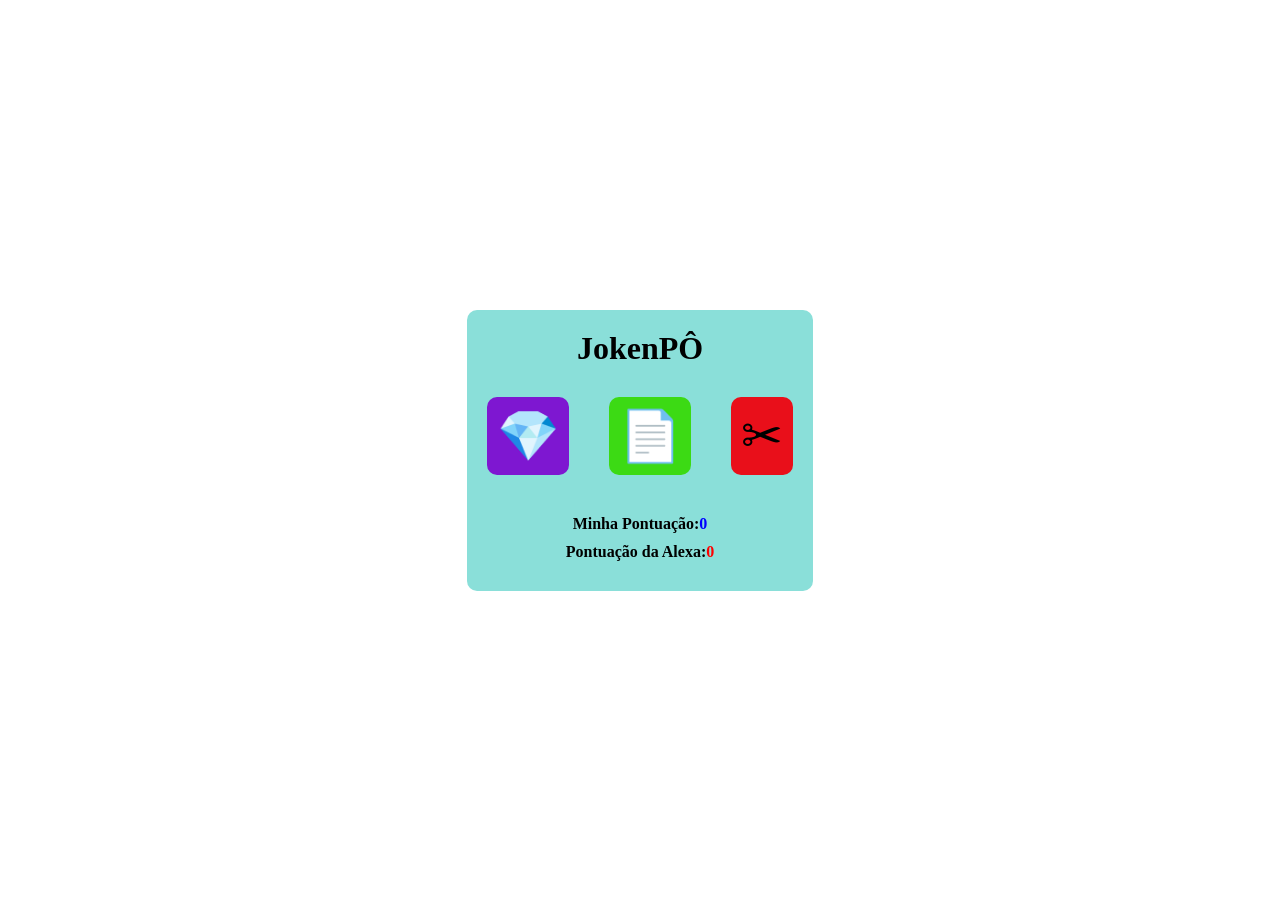
<file: index.html>
<!DOCTYPE html>
<html lang="pt-br">

<head>
    <meta charset="UTF-8">
    <meta name="viewport" content="width=device-width, initial-scale=1.0">
    <link rel="stylesheet" href="style.css">
    <title>DEV Club - JokenPÔ</title>
</head>

<body>
    <div class="container">
        <h1>JokenPÔ</h1>

        <div class="buttons">
            <button id="rock" onclick="playHuman('rock')">&#x1F48E;</button>
            <button id="paper" onclick="playHuman('paper')">&#128196</button>
            <button id="scissors" onclick="playHuman('scissors')">&#9986;</button>
        </div>
    <p class="result"></p>

        <p class="your-score">Minha Pontuação:<span id="human-score">0</span></p>
        <p class="machine-score">Pontuação da Alexa:<span id="machine-score">0</span></p>
    </div>
</body>
<script src="./script.js"></script>
</html>
</file>
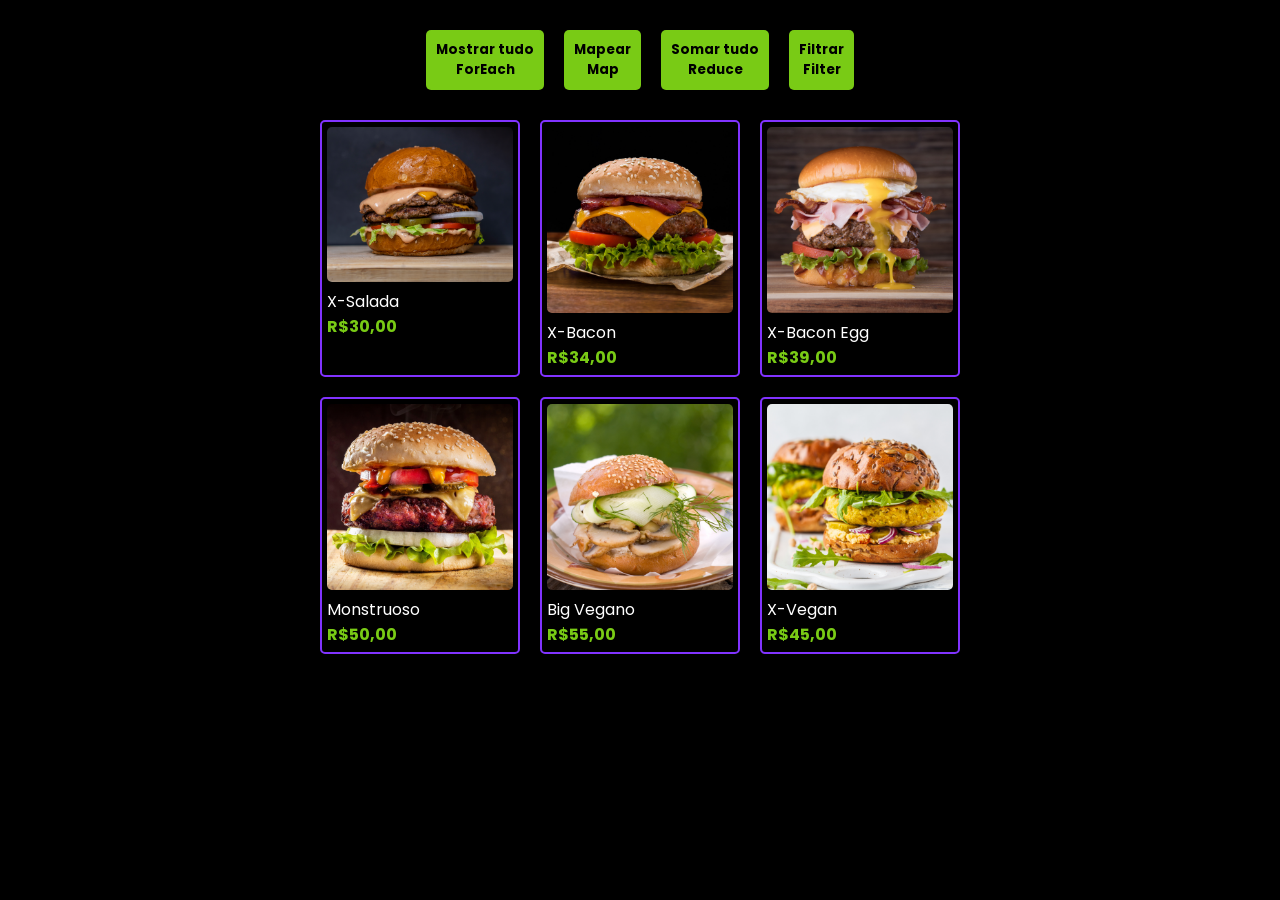
<file: index2.html>
<!DOCTYPE html>
<html lang="pt-br">

<head>
    <meta charset="UTF-8">
    <meta name="viewport" content="width=device-width, initial-scale=1.0">
    <link rel="stylesheet" href="styles.css">
    <title>Dev Club - Burger</title>
</head>

<body>
    <div class="container-buttons">
        <button class="show-all">Mostrar tudo <br> ForEach</button>
        <button class= "map-all">Mapear <br> Map</button>
        <button class="sum-all">Somar tudo <br>Reduce</button>
        <button class="filter-all">Filtrar <br> Filter</button>
    </div>

    <ul>
        <li>
            <img src='./img/xsalada.jpeg'>
            <p>X-Salada</p>
            <p class="item-price">R$30,00</p>
        </li>
        <li>
            <img src='./img/xbacon.png'>
            <p> X-Bacon</p>
            <p class="item-price">R$34,00</p>
        </li>
        <li>
            <img src='./img/bacon-egg.png'>
            <p>X-Bacon Egg</p>
            <p class="item-price">R$39,00</p>
        </li>
        <li>
            <img src='./img/monstruoso.png'>
            <p>Monstruoso</p>
            <p class="item-price">R$50,00</p>
        </li>
        <li>
            <img src='./img/xvegan.png'>
            <p>Big Vegano</p>
            <p class="item-price">R$55,00</p>
        </li>
        <li>
            <img src='./img/monstruoso-vegan.png'>
            <p> X-Vegan</p>
            <p class="item-price">R$45,00</p>
        </li>
    </ul>
    
</body>
    <script src="./products.js"></script>
    <script src="./scripts.js"></script>

</html>
</file>
<file: style.css>
*{
   margin: 0;
   padding: 0;
   box-sizing: border-box;
}

body{
    background: url("https://images.unsplash.com/photo-1490077476659-095159692ab5?q=80&w=1451&auto=format&fit=crop&ixlib=rb-4.0.3&ixid=M3wxMjA3fDB8MHxwaG90by1wYWdlfHx8fGVufDB8fHx8fA%3D%3D");
    background-size: cover;
    display: flex;
    justify-content: center;
    align-items: center;
    min-height: 100vh;
}

.container{
    padding: 20px;
    background-color: #8adfd9;
    border-radius: 10px;
    display: flex;
    flex-direction: column;
    align-items: center;
    justify-content: center;
}

.buttons{
    margin: 30px 0;
    display: flex;
    gap: 40px;
}

button{
    padding:10px;
    font-size: 50px;
    cursor: pointer;
    border: none;
    border-radius: 10px;
    transition: opacity 0.5s ease-in-out;
}

button:hover{
    opacity:0.7;
}

#rock{
    background-color:#7e17d1 ;
}

#paper{
    background-color:#3cda14 ;
}

#scissors{
    background-color: #e90f1a;
}

p{
    font-weight: bold;
    margin-bottom: 10px;
}

.your-score span{
    color: blue;
}

.machine-score span{
    color: red;
}
</file>
<file: styles.css>
@import url('https://fonts.googleapis.com/css2?family=Poppins:ital,wght@300;600&display=swap');

*{
    margin:0;
    padding: 0;
    box-sizing: border-box;
    font-family: "Poppins", sans-serif;
}

body{
    background-color: black;
}

.container-buttons{
    margin: 30px 0;
    display: flex;
    justify-content: center;
    align-items: center;
    gap: 20px;
}

button{
    background-color: #79cb15;
    border: none;
    border-radius: 5px;
    color: black;
    padding: 10px;
    cursor: pointer;
    font-weight: bold;
}

button:hover{
    opacity:0.8;
}

ul{
    list-style: none;
    display: grid;
    grid-template-columns: 200px 200px 200px;
    gap: 20px;
    justify-content: center;
}

li{
    border: 2px solid #8133ff;
    border-radius: 5px;
    padding: 5px;
}

img{
    width: 100%;
    border-radius: 5px;
}

p{
    color: #ffff;
}

.item-price{
    font-weight: bold;
    color: #79cb15;
}
</file>
